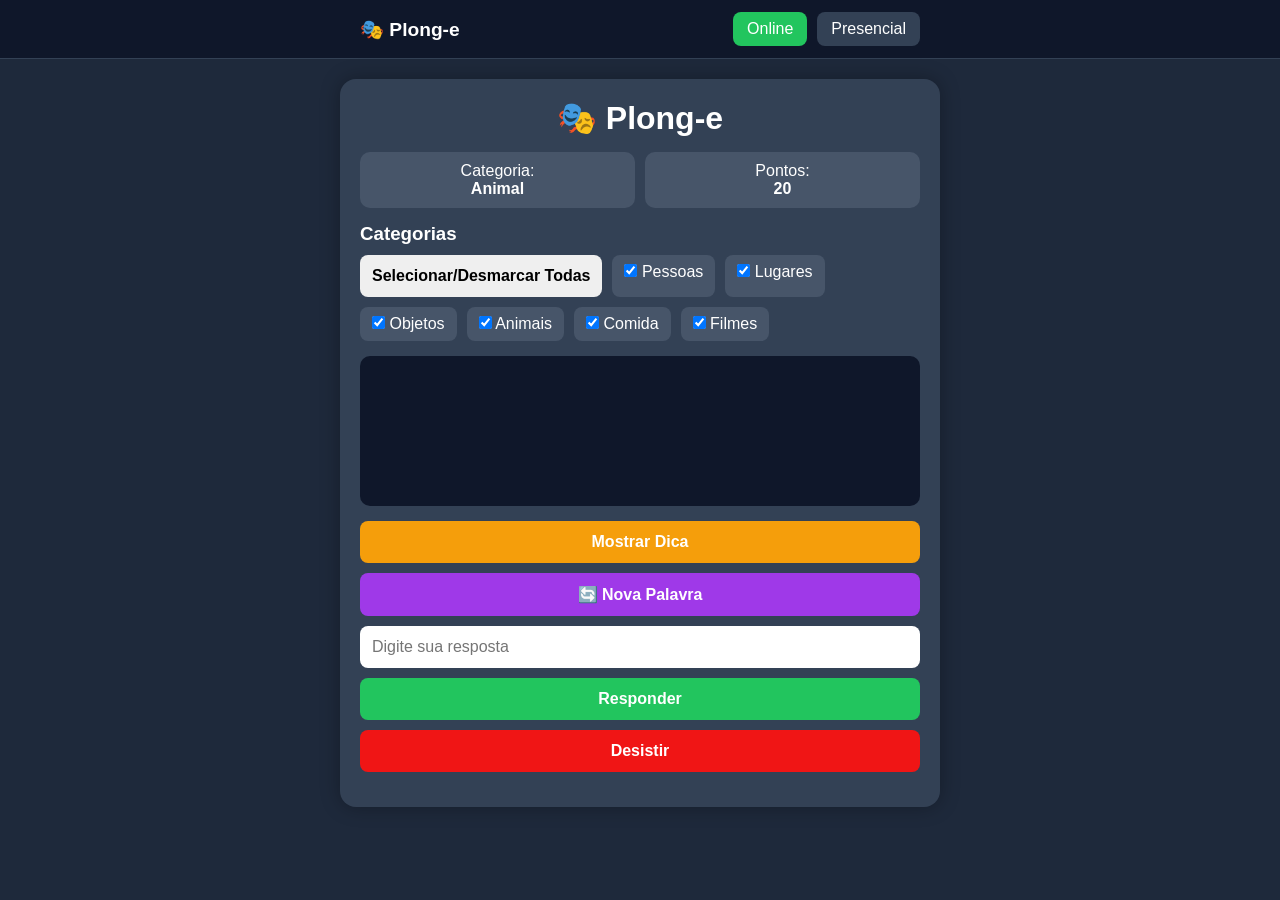
<file: index.html>
<!DOCTYPE html>
<html lang="pt-BR">
<head>
    <meta charset="UTF-8">
    <meta name="viewport" content="width=device-width, initial-scale=1.0">
    <title>Plong-e</title>
    <link rel="stylesheet" href="style.css">
    <script src="script.js" defer></script>
</head>
<body>
<nav class="menu-superior">

    <div class="menu-conteudo">
        <div class="logo">
            🎭 Plong-e
        </div>
        <div class="menu-links">
            <a href="index.html" class="ativo">
                Online
            </a>
            <a href="presencial.html">
                Presencial
            </a>
        </div>
    </div>

</nav>
<div class="container">
    <h1>🎭 Plong-e</h1>

    <div class="info">
        <div class="card">
            Categoria:<br>
            <strong id="categoria"></strong>
        </div>

        <div class="card">
            Pontos:<br>
            <strong id="pontos">20</strong>
        </div>
    </div>
    <div class="categorias">
        <h3>Categorias</h3>
        <button onclick="alternarCategorias()">
            Selecionar/Desmarcar Todas
        </button>
        <label>
            <input type="checkbox" class="categoria-check" value="Pessoa" checked>
            Pessoas
        </label>

        <label>
            <input type="checkbox" class="categoria-check" value="Lugar" checked>
            Lugares
        </label>

        <label>
            <input type="checkbox" class="categoria-check" value="Objeto" checked>
            Objetos
        </label>

        <label>
            <input type="checkbox" class="categoria-check" value="Animal" checked>
            Animais
        </label>

        <label>
            <input type="checkbox" class="categoria-check" value="Comida" checked>
            Comida
        </label>

        <label>
            <input type="checkbox" class="categoria-check" value="Filme" checked>
            Filmes
        </label>
    </div>
    <div class="dicas" id="dicas"></div>

    <div class="controls">
        <button class="btn-dica" onclick="mostrarDica()">
            Mostrar Dica
        </button>
        <button class="btn-nova-palavra" onclick="trocarCarta()">
            🔄 Nova Palavra
        </button>
        <input
            id="resposta"
            placeholder="Digite sua resposta"
        />

        <button class="btn-responder" onclick="verificarResposta()">
            Responder
        </button>

        <button class="btn-desistir" onclick="desistir()">
            Desistir
        </button>
    </div>

    <div class="mensagem" id="mensagem"></div>
</div>
<div id="feedbackPalavra" class="feedback-palavra"></div>
</body>
</html>
</file>
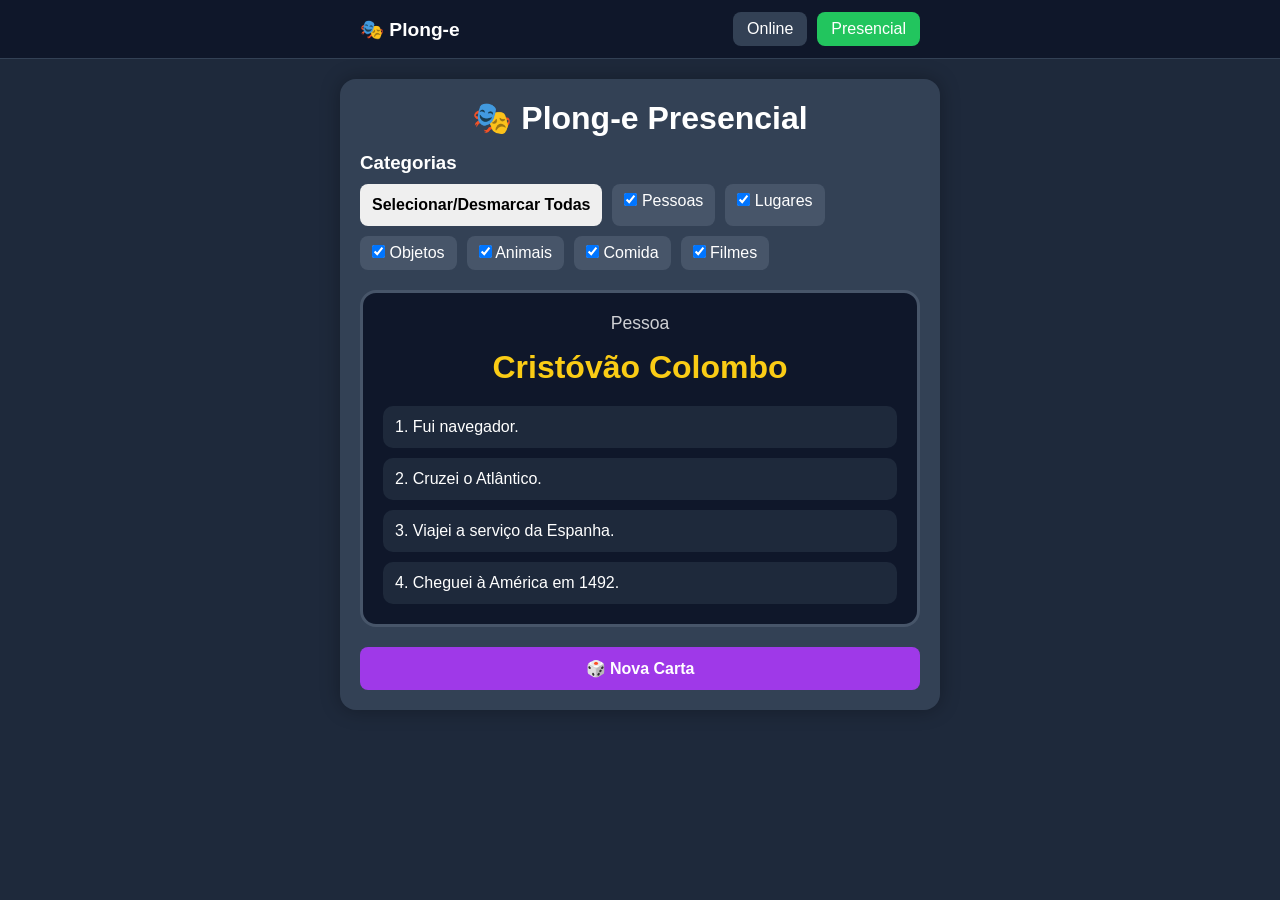
<file: presencial.html>
<!DOCTYPE html>
<html lang="pt-BR">
<head>
<meta charset="UTF-8">
<meta name="viewport" content="width=device-width, initial-scale=1.0">
<title>Plong-e</title>

<link rel="stylesheet" href="style.css">
<script src="presencial.js" defer></script>

<style>
.carta-presencial{
    background:#0f172a;
    border-radius:16px;
    padding:20px;
    margin-top:20px;
    border:3px solid #475569;
}

.categoria-carta{
    text-align:center;
    font-size:1.1rem;
    margin-bottom:15px;
    opacity:.8;
}

.resposta-carta{
    text-align:center;
    font-size:2rem;
    font-weight:bold;
    margin-bottom:20px;
    color:#facc15;
}

.lista-dicas{
    display:flex;
    flex-direction:column;
    gap:10px;
}

.dica-item{
    background:#1e293b;
    padding:12px;
    border-radius:10px;
}

.btn-nova-carta{
    width:100%;
    margin-top:20px;
}

@media (max-width:600px){

    .resposta-carta{
        font-size:1.5rem;
    }

}
</style>

</head>
<body>
<nav class="menu-superior">

    <div class="menu-conteudo">
        <div class="logo">
            🎭 Plong-e
        </div>
        <div class="menu-links">
            <a href="index.html">
                Online
            </a>
            <a href="presencial.html" class="ativo">
                Presencial
            </a>
        </div>
    </div>

</nav>
<div class="container">

    <h1>🎭 Plong-e Presencial</h1>

    <div class="categorias">

        <h3>Categorias</h3>

        <button onclick="alternarCategorias()">
            Selecionar/Desmarcar Todas
        </button>

        <label>
            <input type="checkbox" class="categoria-check" value="Pessoa" checked>
            Pessoas
        </label>

        <label>
            <input type="checkbox" class="categoria-check" value="Lugar" checked>
            Lugares
        </label>

        <label>
            <input type="checkbox" class="categoria-check" value="Objeto" checked>
            Objetos
        </label>

        <label>
            <input type="checkbox" class="categoria-check" value="Animal" checked>
            Animais
        </label>

        <label>
            <input type="checkbox" class="categoria-check" value="Comida" checked>
            Comida
        </label>

        <label>
            <input type="checkbox" class="categoria-check" value="Filme" checked>
            Filmes
        </label>

    </div>

    <div class="carta-presencial">

        <div
            class="categoria-carta"
            id="categoria">
        </div>

        <div
            class="resposta-carta"
            id="respostaCarta">
        </div>

        <div
            class="lista-dicas"
            id="listaDicas">
        </div>

    </div>

    <button
        class="btn-nova-palavra btn-nova-carta"
        onclick="novaCarta()">
        🎲 Nova Carta
    </button>

</div>

</body>
</html>
</file>
<file: style.css>
:root{
    --largura-app: 600px;
}
*{
    margin:0;
    padding:0;
    box-sizing:border-box;
    font-family:Arial, sans-serif;
}

body{
    background:#1e293b;
    color:white;
    min-height:100vh;

    display:flex;
    flex-direction:column;

    align-items:center;

    margin:0;
    padding:0;
}

.container{
    width:100%;
    max-width:var(--largura-app);

    margin:20px auto;

    background:#334155;
    border-radius:16px;
    padding:20px;
    box-shadow:0 0 20px rgba(0,0,0,.3);
    opacity: 1;
}

h1{
    text-align:center;
    margin-bottom:15px;
}

.info{
    display:flex;
    justify-content:space-between;
    margin-bottom:15px;
    gap:10px;
    flex-wrap:wrap;
}

.card{
    background:#475569;
    padding:10px;
    border-radius:10px;
    flex:1;
    text-align:center;
}

.categorias{
    display:flex;
    flex-wrap:wrap;
    gap:10px;
    margin-bottom:15px;
}

.categorias h3{
    width:100%;
}

.categorias label{
    background:#475569;
    padding:8px 12px;
    border-radius:8px;
    cursor:pointer;
}

.dicas{
    background:#0f172a;
    border-radius:10px;
    padding:15px;
    min-height:150px;
    margin-bottom:15px;
}

.dica{
    margin-bottom:8px;
}

.controls{
    display:flex;
    flex-direction:column;
    gap:10px;
}

input{
    padding:12px;
    border:none;
    border-radius:8px;
    font-size:16px;
}

button{
    padding:12px;
    border:none;
    border-radius:8px;
    cursor:pointer;
    font-size:16px;
    font-weight:bold;
}

.btn-dica{
    background:#f59e0b;
    color:white;
}

.btn-desistir{
    background:#f01515;
    color:white;
}
.btn-nova-palavra{
    background:#9f39e8;
    color:white;
}


.btn-responder{
    background:#22c55e;
    color:white;
}

.mensagem{
    margin-top:15px;
    text-align:center;
    font-size:18px;
    font-weight:bold;
}

.fade-out {
    opacity: 0;
    transform: scale(0.95);
    transition: all .25s ease;
}

.fade-in {
    opacity: 1;
    transform: scale(1);
    transition: all .25s ease;
}

.trocou-palavra {
    animation: pulse 0.5s;
}

@keyframes pulse {
    0% { transform: scale(1); }
    50% { transform: scale(1.04); }
    100% { transform: scale(1); }
}

.feedback-palavra {
    position: fixed;
    top: 20px;
    left: 50%;
    transform: translateX(-50%);
    background: #22c55e;
    color: white;
    padding: 12px 20px;
    border-radius: 10px;
    font-weight: bold;
    z-index: 999;
    opacity: 0;
    transition: opacity .3s;
}

.feedback-palavra.show {
    opacity: 1;
}

.menu-superior{
    width:100%;
    background:#0f172a;
    border-bottom:1px solid #334155;
}

.menu-conteudo{

    width:100%;
    max-width:var(--largura-app);

    margin:0 auto;

    display:flex;
    justify-content:space-between;
    align-items:center;

    padding:12px 20px;
}

.logo{
    font-size:1.2rem;
    font-weight:bold;
    color:white;
}

.menu-links{
    display:flex;
    gap:10px;
}

.menu-links a{
    text-decoration:none;

    color:white;

    padding:8px 14px;

    border-radius:8px;

    background:#334155;

    transition:.2s;
}

.menu-links a:hover{
    transform:translateY(-2px);
}

.menu-links a.ativo{
    background:#22c55e;
}

@media (max-width:480px){
    h1{
        font-size:1.5rem;
    }

    .card{
        min-width:100%;
    }
}
</file>
